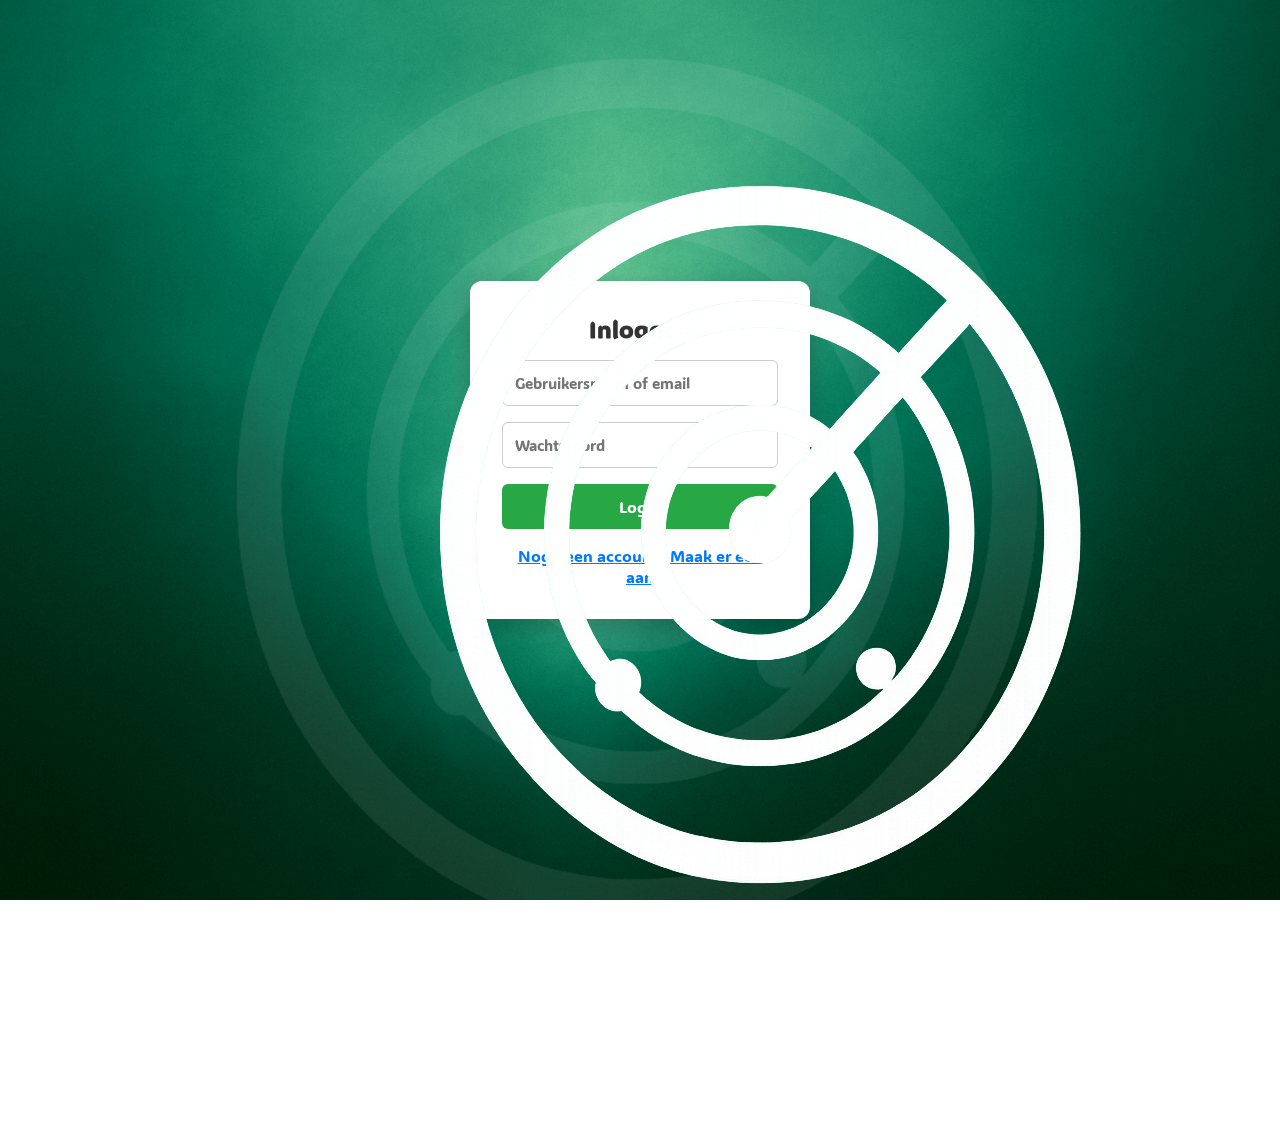
<file: Login/Login.html>
<!DOCTYPE html>
<html lang="nl">
<head>
  <meta charset="UTF-8" />
  <meta name="viewport" content="width=device-width, initial-scale=1.0" />
  <title>Login Pagina</title>

  <!-- Fonts importeren -->
  <link href="https://fonts.googleapis.com/css2?family=ADLaM+Display&family=Horizon&display=swap" rel="stylesheet" />
  <link href="https://fonts.googleapis.com/css2?family=ADLaM+Display&family=Archivo+Black&display=swap" rel="stylesheet">
  <link rel="stylesheet" href="../CSS/Login.css" />
  <link rel="stylesheet" href="../CSS/nav.css" />

</head>
<body>
  <img id="wijzer" src="../Foto/SkillRader_Logo.png" alt="Wijzer" />

    <div class="nav">
     <a href="../Homepagina/index.html" class="title-link">
      <img src="../Foto/SkillRader_Logo.png" alt="Logo" class="logo">
      <h1>The SkillRader</h1>
     </a>
    <button onclick="window.location.href='../Homepagina/index.html'">⭠ Terug</button>
  </div>

  <div class="login-container">
    <h2 id="form-title">Inloggen</h2>
    <div id="message"></div>

    <!-- Inloggen -->
    <div id="login-form">
      <input type="text" id="login-username" placeholder="Gebruikersnaam of email" />
      <input type="password" id="login-password" placeholder="Wachtwoord" />
      <button onclick="login()">Login</button>
      <span class="toggle-link" onclick="toggleForm()">Nog geen account? Maak er een aan</span>
    </div>

    <!-- Registratie -->
    <div id="register-form" style="display: none;">
      <input type="text" id="register-username" placeholder="Gebruikersnaam" />
      <input type="email" id="register-email" placeholder="Email" />
      <input type="password" id="register-password" placeholder="Wachtwoord" />
      <button onclick="register()">Account aanmaken</button>
      <span class="toggle-link" onclick="toggleForm()">Heb je al een account? Log dan in</span>
    </div>
  </div>

<script>
  const users = [
    { username: "admin", password: "wachtwoord", email: "admin@example.com" }
  ];

  function toggleForm() {
    const loginForm = document.getElementById("login-form");
    const registerForm = document.getElementById("register-form");
    const message = document.getElementById("message");

    message.textContent = "";
    message.className = "";

    if (loginForm.style.display === "none") {
      loginForm.style.display = "block";
      registerForm.style.display = "none";
      document.getElementById("form-title").textContent = "Inloggen";
    } else {
      loginForm.style.display = "none";
      registerForm.style.display = "block";
      document.getElementById("form-title").textContent = "Account aanmaken";
    }
  }

  function login() {
    const username = document.getElementById("login-username").value.trim();
    const password = document.getElementById("login-password").value.trim();
    const message = document.getElementById("message");

    const user = users.find(
      (u) => (u.username === username || u.email === username) && u.password === password
    );

    if (user) {
      message.innerHTML = `✅ Succesvol ingelogd!</span>`;
      setTimeout(() => {
        window.location.href = "homepage.html";
      }, 1500);
    } else {
      message.textContent = "❌ Onjuiste gebruikersnaam, e-mailadres of wachtwoord.";
      message.className = "error";
    }
  }

  function register() {
    const username = document.getElementById("register-username").value.trim();
    const email = document.getElementById("register-email").value.trim();
    const password = document.getElementById("register-password").value.trim();
    const message = document.getElementById("message");

    if (!username || !email || !password) {
      message.textContent = "Vul alle velden in.";
      message.className = "error";
      return;
    }

    if (users.find((u) => u.username === username)) {
      message.textContent = "❌ Gebruikersnaam bestaat al.";
      message.className = "error";
      return;
    }

    users.push({ username, email, password });
    message.innerHTML = `<span class="success">✅ Account succesvol aangemaakt!</span>`;

    setTimeout(() => {
      window.location.href = "homepage.html";
    }, 2000);
  }
</script>

</body>
</html>
</file>
<file: CSS/Login.css>
* {
      margin: 0;
      padding: 0;
      box-sizing: border-box;
      font-family: Arial, Helvetica, sans-serif;
    }
    
    body {
        font-family: 'ADLaM Display', sans-serif;
      background: url("../Foto/groene\ achtergrond.png") no-repeat center center fixed;
      background-size: cover;
      display: flex;
      align-items: center;
      justify-content: center;
      height: 100vh;
      margin: 0;
      position: relative;
      overflow: hidden;
    }

    #wijzer {
      position: absolute;
      top: 50%;
      left: 50%;
      transform: translate(-46%, -46%);
      width: 150vw;
      max-width: 10000px;
      height: auto;
      opacity: 0.08;
      z-index: 0;
      pointer-events: none;
    }



    .login-container {
      position: relative;
      z-index: 1;
      background: rgb(255, 255, 255);
      backdrop-filter: blur(6px);
      padding: 2rem;
      border-radius: 12px;
      box-shadow: 0 8px 25px rgba(0, 0, 0, 0.25);
      width: 340px;
      text-align: center;
      color: #333;

    }

    /* Headers in Horizon */
    h1, h2, h3, h4, h5, h6 {
      font-family: 'Horizon', sans-serif;
      margin-bottom: 1rem;
    }

    /* Paragraph en standaard tekst = ADLaM Display */
    p, span, div, input, button {
      font-family: 'ADLaM Display', cursive;
    }

    input[type="text"],
    input[type="password"],
    input[type="email"] {
      width: 100%;
      padding: 0.75rem;
      margin-bottom: 1rem;
      border: 1px solid #ccc;
      border-radius: 6px;
      font-size: 0.95rem;
    }

    #login-form button,
#register-form button {
  width: 100%;
  padding: 0.75rem;
  background-color: #28a745;
  color: #fff;
  border: none;
  border-radius: 6px;
  font-size: 1rem;
  cursor: pointer;
  transition: background 0.3s ease;
}

    button:hover {
      background-color: #218838;
    }

    .toggle-link {
      margin-top: 1rem;
      color: #007bff;
      cursor: pointer;
      text-decoration: underline;
      display: block;
      transition: color 0.3s ease;
    }

    .toggle-link:hover {
      color: #0056b3;
    }

    .error {
      color: red;
      margin-bottom: 1rem;
    }

    .success {
      color: green;
      margin-bottom: 1rem;
      display: flex;
      align-items: center;
      justify-content: center;
      gap: 8px;
    }

    .success img {
      width: 20px;
      height: 20px;
    }
</file>
<file: CSS/nav.css>
/* nav.css */

/* Reset en basis */
* {
  margin: 0;
  padding: 0;
  box-sizing: border-box;
  font-family: Arial, Helvetica, sans-serif;
}

/* Navigatie */
.nav {
  position: absolute;
  top: 20px;
  left: 0;
  width: 100%;
  display: flex;
  justify-content: space-between;
  align-items: center;
  padding: 0 40px;
  color: white;
  z-index: 10;
}

.nav h1 {
  font-size: 22px;
  font-weight: bold;
}

.nav button {
  border: 1px solid white;
  background: transparent;
  color: white;
  padding: 10px 25px;
  border-radius: 30px;
  cursor: pointer;
  transition: 0.3s;
}

.nav button:hover {
  background: white;
  color: teal;
}

.title-link {
  display: inline-block;      /* hele blok klikbaar */
  text-decoration: none;      /* verwijdert onderlijning */
  color: white;               /* maakt de tekst wit */
  padding: 0.5rem 1rem; 
  left: 5%;      /* optioneel: klikbare ruimte */
}

/* //fonts */
h1, h2, h3, h4, h5, h6  {
  font-family: 'ADLaM Display', sans-serif  !important;
}
</file>
